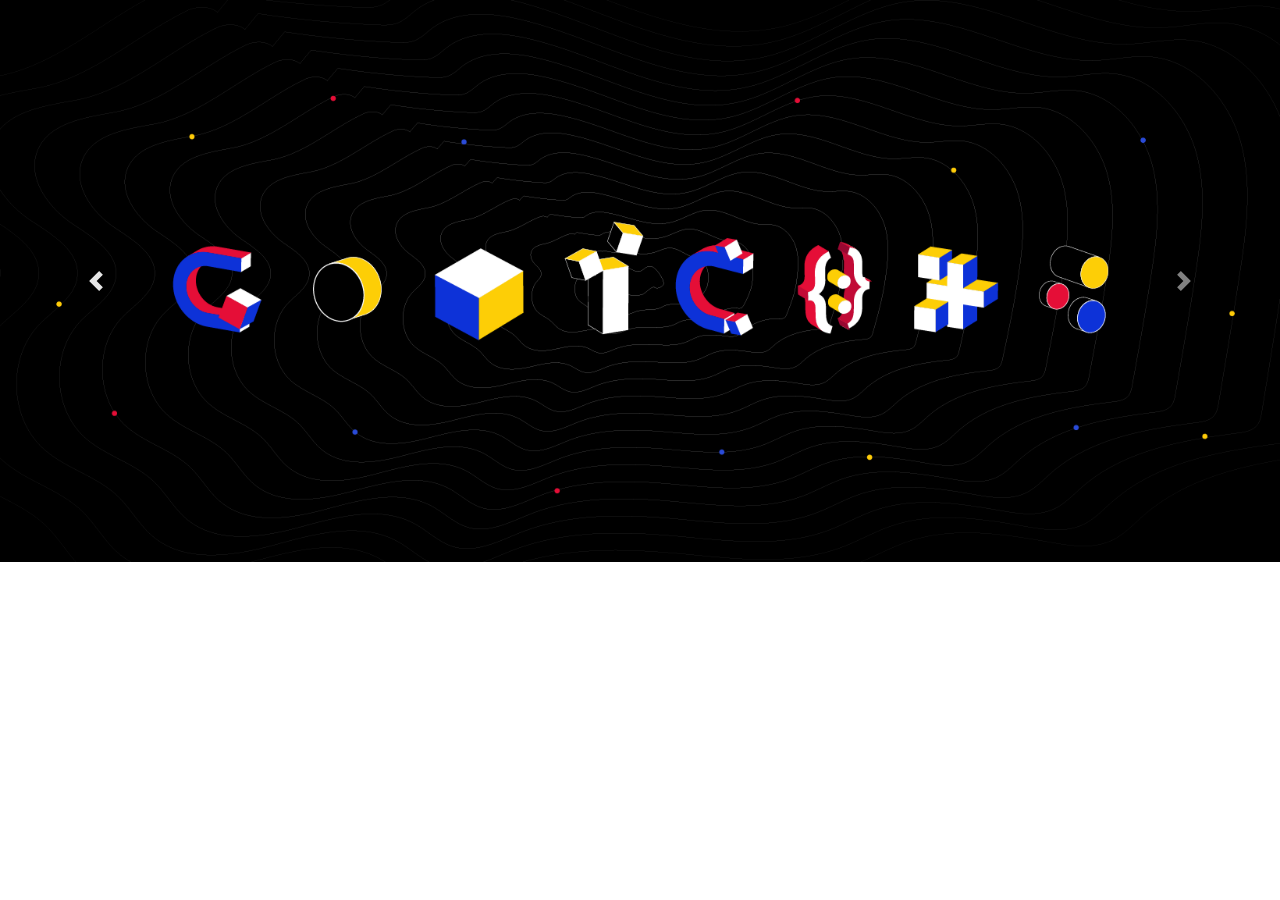
<file: test.html>
<!DOCTYPE html>
<html lang="en">
<head>
    <meta charset="UTF-8">
    <meta name="viewport" content="width=device-width, initial-scale=1.0">
    <meta http-equiv="X-UA-Compatible" content="ie=edge">
    <title>Document</title>
    <link rel="stylesheet" href="https://stackpath.bootstrapcdn.com/bootstrap/4.3.1/css/bootstrap.min.css" integrity="sha384-ggOyR0iXCbMQv3Xipma34MD+dH/1fQ784/j6cY/iJTQUOhcWr7x9JvoRxT2MZw1T" crossorigin="anonymous">
    <script src="https://code.jquery.com/jquery-3.3.1.slim.min.js" integrity="sha384-q8i/X+965DzO0rT7abK41JStQIAqVgRVzpbzo5smXKp4YfRvH+8abtTE1Pi6jizo" crossorigin="anonymous"></script>
<script src="https://cdnjs.cloudflare.com/ajax/libs/popper.js/1.14.7/umd/popper.min.js" integrity="sha384-UO2eT0CpHqdSJQ6hJty5KVphtPhzWj9WO1clHTMGa3JDZwrnQq4sF86dIHNDz0W1" crossorigin="anonymous"></script>
<script src="https://stackpath.bootstrapcdn.com/bootstrap/4.3.1/js/bootstrap.min.js" integrity="sha384-JjSmVgyd0p3pXB1rRibZUAYoIIy6OrQ6VrjIEaFf/nJGzIxFDsf4x0xIM+B07jRM" crossorigin="anonymous"></script>
</head>
<body>
        <div id="carouselExampleFade" class="carousel slide carousel-fade" data-ride="carousel">
                <div class="carousel-inner">
                  <div class="carousel-item active">
                    <img src="./res/slider1.png" class="d-block w-100" alt="...">
                  </div>
                  <div class="carousel-item">
                    <img src="./res/slider2.png" class="d-block w-100" alt="...">
                  </div>
                  <div class="carousel-item">
                    <img src="./res/slider3.png"" class="d-block w-100" alt="...">
                  </div>
                </div>
                <a class="carousel-control-prev" href="#carouselExampleFade" role="button" data-slide="prev">
                  <span class="carousel-control-prev-icon" aria-hidden="true"></span>
                  <span class="sr-only">Previous</span>
                </a>
                <a class="carousel-control-next" href="#carouselExampleFade" role="button" data-slide="next">
                  <span class="carousel-control-next-icon" aria-hidden="true"></span>
                  <span class="sr-only">Next</span>
                </a>
              </div>
</body>
</html>
</file>
